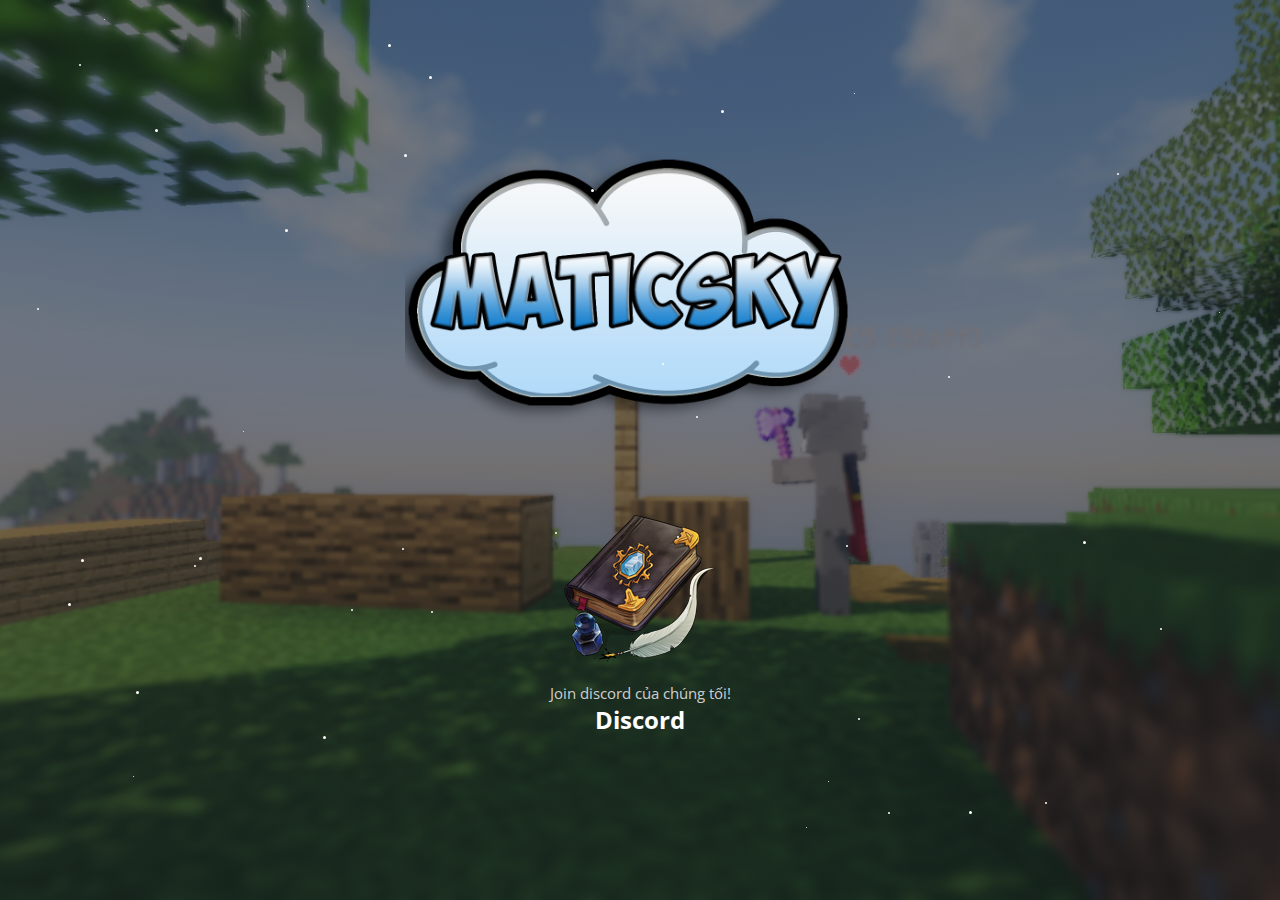
<file: index.html>
<!--
- Joelmatic: https://github.com/TheRealJoelmatic
 - Denies
 - ByBilly: https://bybilly.uk/ 
-->

<!DOCTYPE html>
<html>
<head>
	<!-- Info meta tags, important for social media + SEO -->
	<title>Maedow</title>
	<meta name="description" content="Tại sao bạn lại search lên vậy?">
	<meta property="og:title" content="Maedow - Official Website Portal">
	<meta property="og:site_name" content="Maedow">
	<meta property="og:description" content="Meow">

	<link rel="icon" type="image/png" href="favicon-16x16.png" sizes="16x16" />
	<meta name="viewport" content="width=device-width, initial-scale=1.0">
	<meta charset="utf-8">
	<link rel="preconnect" href="https://fonts.googleapis.com">
	<link rel="preconnect" href="https://fonts.gstatic.com" crossorigin>
	<link href="https://fonts.googleapis.com/css2?family=Open+Sans:wght@400;700&display=swap" rel="stylesheet">
	<link rel="stylesheet" href="css/stylesheet.css">
</head>
<body>
	<div class="container">
		<div class="logo">
			<!-- In the img folder, upload your logo -->
			<!-- Make sure you name it 'logo.png' or update the code below -->
			<img src="img/logo.png" alt="Maedow logo">
		</div>

		<div class="items">

			<a href="https://discord.gg/ATyJKZEX9b" class="item forums">
				<div>
					<img src="img/discord.png" alt="Minecraft discord icon" class="img">
					<p class="subtitle">Join discord của chúng tối!</p>
					<p class="title">Discord</p>
                                <div>

		</div>
    <embed name="Eleric" src="/img/chill.mp3" loop="true" hidden="true" autostart="true">
	</div>

	<script src="https://ajax.googleapis.com/ajax/libs/jquery/3.6.0/jquery.min.js"></script>
	<script src="js/firefly.js" type="text/javascript"></script>
	<script src="js/main.js" type="text/javascript"></script>
</body>
</html>
</file>
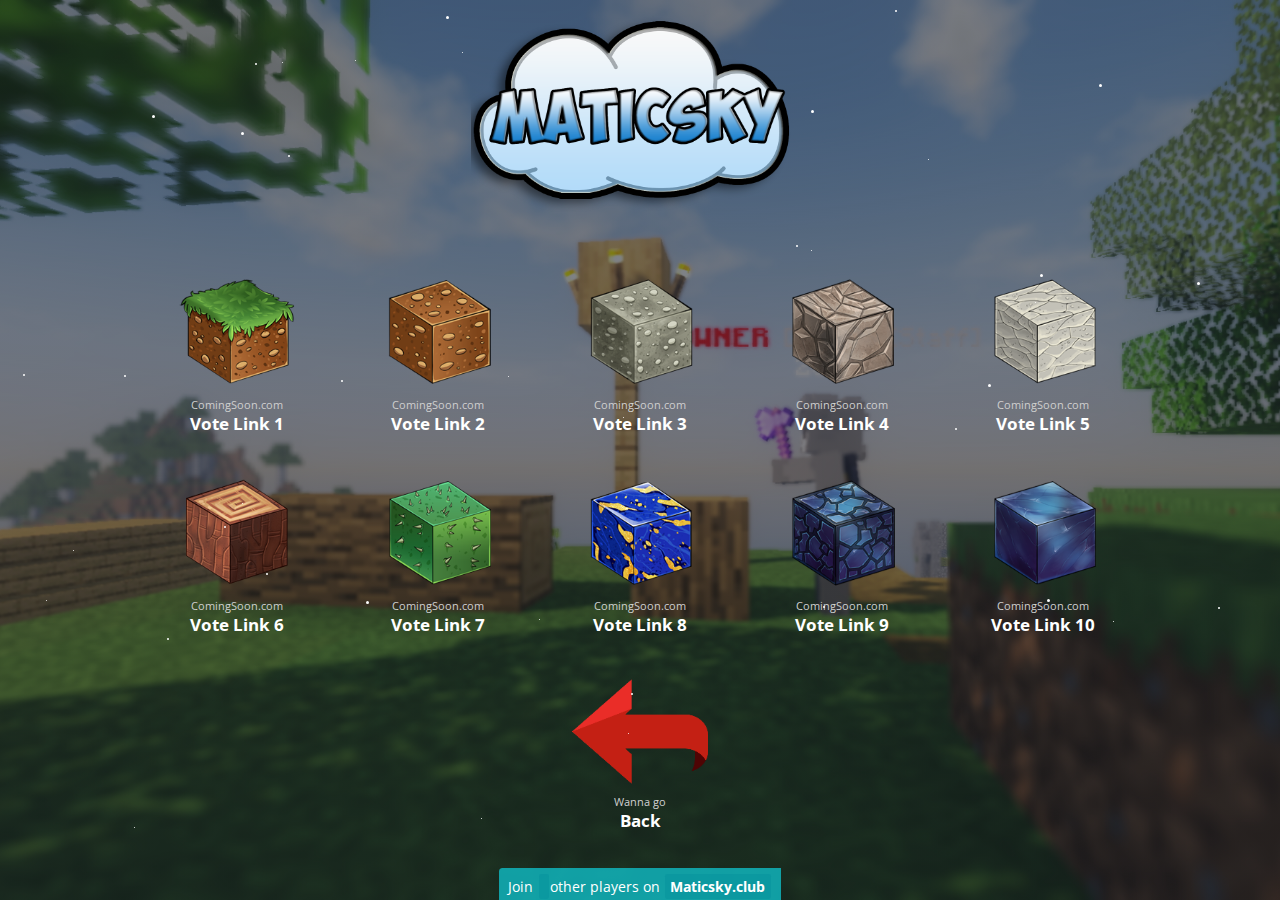
<file: Voting.html>
<!--
- Joelmatic: https://github.com/TheRealJoelmatic
 - Denies
 - ByBilly: https://bybilly.uk/ 
-->

<!DOCTYPE html>
<html>
<head>
	<!-- Info meta tags, important for social media + SEO -->
	<title>Maticsky - Voting</title>
	<meta name="description" content="Maticsky is a new upcoming Minecraft server. You can join with the IP 'Maticsky.net'.">
	<meta property="og:title" content="Maticsky - Official Voting Portal">
	<meta property="og:site_name" content="Maticsky">
	<meta property="og:description" content="Maticsky is a new upcoming Minecraft server. You can join with the IP 'Maticsky.club'.">
	<meta property="og:image" content="https://media.discordapp.net/attachments/649686092995624960/1080570386103676948/2023-02-16_17.14.12.png?width=1277&height=683">
	<meta property="og:url" content="https://media.discordapp.net/">
	<meta name="twitter:card" content="summary_large_image">

	<link rel="icon" type="image/png" href="favicon-16x16.png" sizes="16x16" />
	<meta name="viewport" content="width=device-width, initial-scale=1.0">
	<meta charset="utf-8">
	<link rel="preconnect" href="https://fonts.googleapis.com">
	<link rel="preconnect" href="https://fonts.gstatic.com" crossorigin>
	<link href="https://fonts.googleapis.com/css2?family=Open+Sans:wght@400;700&display=swap" rel="stylesheet">
	<link rel="stylesheet" href="css/stylesheet.css">
</head>
<body>
	<div class="zoom">
		<div class="container">
			<div class="logo">
				<!-- In the img folder, upload your logo -->
				<!-- Make sure you name it 'logo.png' or update the code below -->
				<img src="img/logo.png" alt="Maticsky logo">
			</div>
	
			<div class="items">
	
				<a href="#" class="item store">
				<div>
					<img src="img/blocks/Grass.png" alt="Minecraft voting icon" class="img">
					<p class="subtitle">ComingSoon.com</p>
					<p class="title">Vote Link 1</p>
				</div>
				</a>
	
				<a href="#" class="item store">
					<div>
						<img src="img/blocks/Dirt.png" alt="Minecraft voting icon" class="img">
						<p class="subtitle">ComingSoon.com</p>
						<p class="title">Vote Link 2</p>
					</div>
				</a>
	
				<a href="#" class="item store">
					<div>
						<img src="img/blocks/Gravel.png" alt="Minecraft voting icon" class="img">
						<p class="subtitle">ComingSoon.com</p>
						<p class="title">Vote Link 3</p>
					</div>
				</a>
	
				<a href="#" class="item store">
					<div>
						<img src="img/blocks/Piedra v2.png" alt="Minecraft voting icon" class="img">
						<p class="subtitle">ComingSoon.com</p>
						<p class="title">Vote Link 4</p>
					</div>
				</a>
	
				<a href="#" class="item store">
					<div>
						<img src="img/blocks/White Bedorck.png" alt="Minecraft voting icon" class="img">
						<p class="subtitle">ComingSoon.com</p>
						<p class="title">Vote Link 5</p>
					</div>
				</a>
			</div>
	
	
			<!-- Lowwer row -->
			<div class="items">
	
				<a href="#" class="item store">
				<div>
					<img src="img/blocks/Wood.png" alt="Minecraft voting icon" class="img">
					<p class="subtitle">ComingSoon.com</p>
					<p class="title">Vote Link 6</p>
				</div>
				</a>
	
				<a href="#" class="item store">
					<div>
						<img src="img/blocks/Cactus.png" alt="Minecraft voting icon" class="img">
						<p class="subtitle">ComingSoon.com</p>
						<p class="title">Vote Link 7</p>
					</div>
				</a>
	
				<a href="#" class="item store">
					<div>
						<img src="img/blocks/New Lapiz.png" alt="Minecraft voting icon" class="img">
						<p class="subtitle">ComingSoon.com</p>
						<p class="title">Vote Link 8</p>
					</div>
				</a>
	
				<a href="#" class="item store">
					<div>
						<img src="img/blocks/New Obsidian.png" alt="Minecraft voting icon" class="img">
						<p class="subtitle">ComingSoon.com</p>
						<p class="title">Vote Link 9</p>
					</div>
				</a>
	
				<a href="#" class="item store">
					<div>
						<img src="img/blocks/Obsidian.png" alt="Minecraft voting icon" class="img">
						<p class="subtitle">ComingSoon.com</p>
						<p class="title">Vote Link 10</p>
					</div>
				</a>
			</div>
	
	
			<!-- Back Button -->
			<div class="items">
				<a href="index.html" class="Minecraft voting icon">
					<div>
						<img src="img/back.png" alt="Back" class="img">
						<p class="subtitle">Wanna go</p>
						<p class="title">Back</p>
					</div>
				</a>
			</div>
			
			<div class="playercount">
				<!-- Replace play.cubecraft.net with your server IP address -->
				<!-- Do it on both line 66 and line 67 -->
				<!-- Please set both your IP and port -->
				<p>Join <span class="sip" data-ip="Maticsky.club" data-port="25565">
				</span> other players on <span class="ip">Maticsky.club</span></p>
			</div>
		</div>
	
		<script src="https://ajax.googleapis.com/ajax/libs/jquery/3.6.0/jquery.min.js"></script>
		<script src="js/firefly.js" type="text/javascript"></script>
		<script src="js/main.js" type="text/javascript"></script>
	</div>
</body>
</html>
</file>
<file: css/stylesheet.css>
* {
	box-sizing: border-box;
}

body {
	/*Want to change background image?*/
	/*Upload a new one to the img folder.*/
	/*Make sure you name it 'minecraft.jpg'*/
	background: linear-gradient(rgba(20, 26, 35,0.55),rgba(20, 26, 35, 0.55)),
				url("../img/minecraft.jpg") no-repeat center center fixed;
	background-size: cover;
	font-family: "Open Sans", Helvetica;
	margin: 0;
	position: relative;
}

html, body {
	width: 100vw;
	height: 100vh;
	overflow-x: hidden;
	display: -webkit-box;
	display: -ms-flexbox;
	display: flex;
	-webkit-box-pack: center;
	    -ms-flex-pack: center;
	        justify-content: center;
	-webkit-box-align: center;
	    -ms-flex-align: center;
	        align-items: center;
}

a {
	text-decoration: none;
}
.zoom{
	zoom: 72%;
}

p {
	margin: 0;
	padding: 3px;
}

.container {
	text-align: center;
}

.logo img {
	width: 225px; /* Change image size for mobile */
	-webkit-animation-name: logo;
	        animation-name: logo;
	-webkit-animation-duration: 5s;
	        animation-duration: 5s;
	-webkit-animation-iteration-count: infinite;
	        animation-iteration-count: infinite;
	-webkit-animation-timing-function: ease-in-out;
	        animation-timing-function: ease-in-out;
}


@-webkit-keyframes logo {
	0% {
		-webkit-transform: scale(1);
		        transform: scale(1);
	}
	50% {
		-webkit-transform: scale(1.07);
		        transform: scale(1.07);
	}
	100% {
		-webkit-transform: scale(1);
		        transform: scale(1);
	}
}

@keyframes logo {
	0% {
		-webkit-transform: scale(1);
		        transform: scale(1);
	}
	50% {
		-webkit-transform: scale(1.07);
		        transform: scale(1.07);
	}
	100% {
		-webkit-transform: scale(1);
		        transform: scale(1);
	}
}

.playercount {
	display: inline-block;
	margin: 20px 15px 0 15px;
	padding: 2px 0;
	background-color: rgba(15, 199, 209, 0.75);
	font-size: 1em;
	color: white;
	text-align: center;
	border-radius: 5px 0 5px 0;
	line-height: 27px;
}

.playercount > p > span {
	font-weight: bold;
	padding: 1px 4px;
	border-radius: 3px;
	background: rgba(9, 150, 158, 0.7);
	margin: 0 2px;
}

.extrapad {
	padding: 0;
}

.ip {
	cursor: pointer;
}

.items {
	display: -webkit-box;
	display: -ms-flexbox;
	display: flex;
	-ms-flex-pack: distribute;
	    justify-content: space-around;
	-ms-flex-preferred-size: 100px;
	    flex-basis: 100px;
	padding: 18px 0 10px 0;

}

.item img {
	-webkit-transition: all 0.2s ease;
	-o-transition: all 0.2s ease;
	transition: all 0.2s ease;
	margin-bottom: 7px;
}

.item img:hover {
	-webkit-transform:scale(1.1);
	    -ms-transform:scale(1.1);
	        transform:scale(1.1);
}

.img {
	width: 80%;
}

.title {
	font-weight: bold;
	font-size: 17px;
	color: white;
}

.subtitle {
	color: #cfcfcf;
	font-size: 12px;
}

.title,
.subtitle {
	margin: 0;
	padding: 0;
}


@media(min-width: 400px) {
	.logo img {
		width: 280px; /* Change image size for mid sized devices */
	}

	.playercount {
		margin-top: 30px;
		padding: 5px;
	}

	.playercount > p > span {
		padding: 2px 7px;
	}
}

@media(min-width: 1250px) {
	.title {
		font-size: 24px;
	}

	.subtitle {
		font-size: 15px;
	}

	.logo img {
		width: 470px; /* Change image size for desktop */
	}

	.logo {
		margin-bottom: 28px;
	}
	.img {
		width: 100%;
	}
	.items {
		padding: 30px 0 20px 0;
	}
	.playercount {
		font-size: 1.22em;
		padding: 10px;
	}

	.extrapad {
		padding: 0 42.5px;
	}

	.playercount > p > span {
		padding: 4px 7px;
	}
}

@media(min-width: 1000px) {
	.items {
		-webkit-box-pack: center;
		    -ms-flex-pack: center;
		        justify-content: center;
	}

	.item:not(:first-child) {
		margin-left: 90px;
	}
}
</file>
